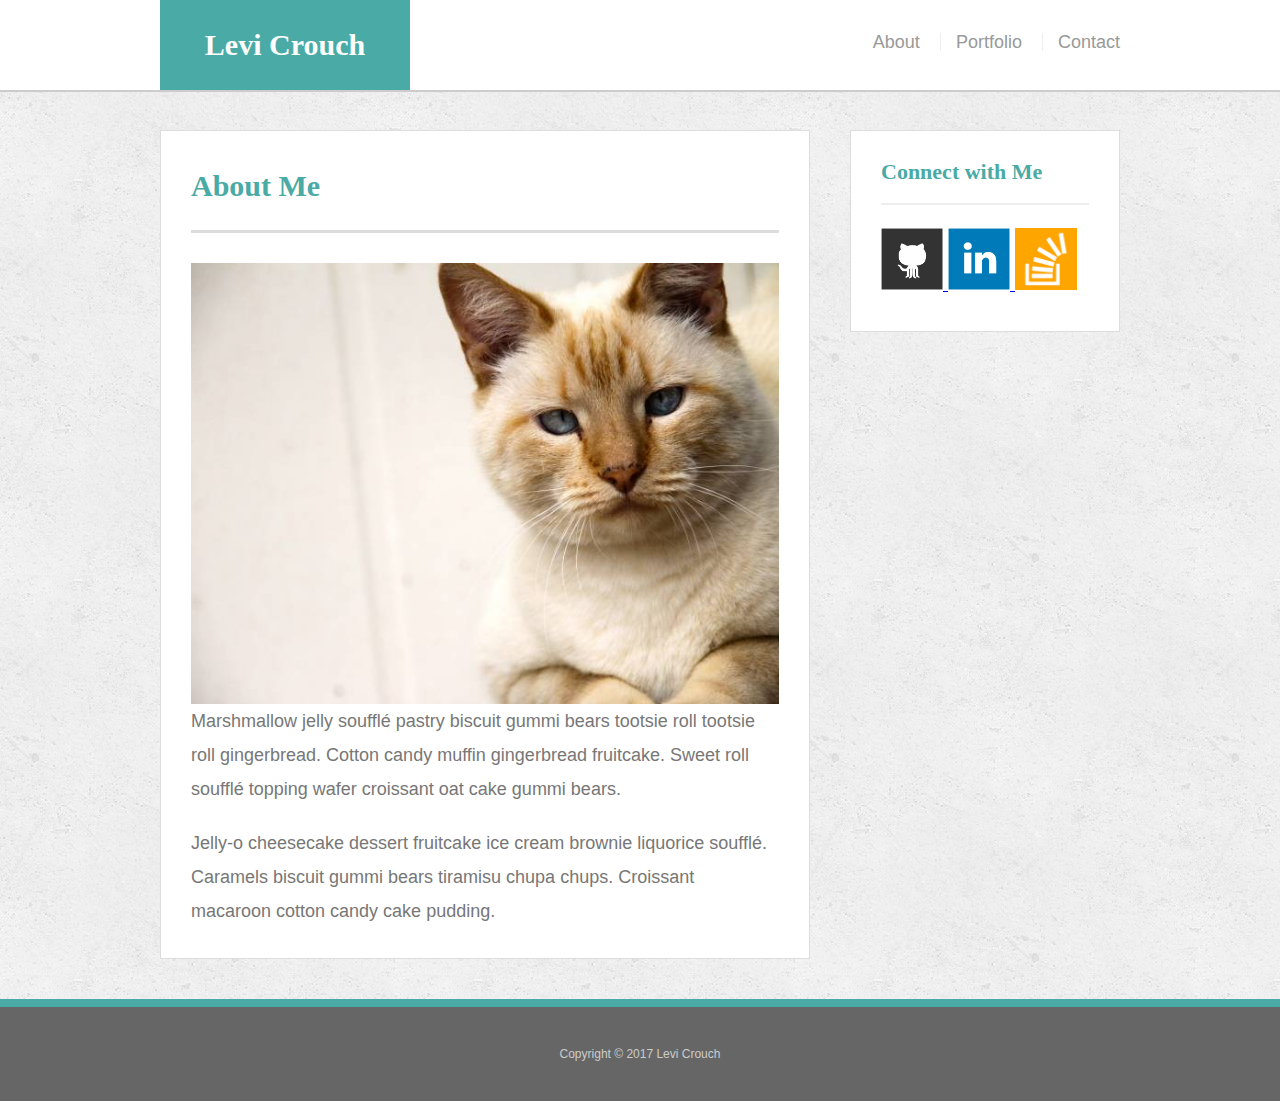
<file: index.html>
<!doctype html>
<html lang="en-us">

<head>
  <meta charset="UTF-8">
  <title>About | Levi Crouch</title>
  <link rel="stylesheet" type="text/css" href="assets/css/reset.css">
  <link rel="stylesheet" type="text/css" href="assets/css/style.css">
  <meta name="viewport" content="width=device-width, initial-scale=1.0">
</head>

<body>

  <header id="masthead">
    <div class="container">
      <a href="index.html" id="logo">Levi Crouch</a>
      <nav>
        <a href="index.html">About</a>
        <a href="portfolio.html">Portfolio</a>
        <a href="contact.html">Contact</a>
      </nav>
    </div>
  </header>

  <div id="main-container" class="container">
    <div class="row">
      <div class="col-md-8">
        <section class="main-section">
          <h1>About Me</h1>

          <img src="assets/images/cat.jpg" class="auth-image" alt="Levi Crouch">

          <p>Marshmallow jelly souffl&eacute; pastry biscuit gummi bears tootsie roll tootsie roll gingerbread. Cotton candy
            muffin gingerbread fruitcake. Sweet roll souffl&eacute; topping wafer croissant oat cake gummi&nbsp;bears.</p>

          <p>Jelly-o cheesecake dessert fruitcake ice cream brownie liquorice souffl&eacute;. Caramels biscuit gummi bears tiramisu
            chupa chups. Croissant macaroon cotton candy cake pudding.</p>

        </section>
      </div>
      <div class="col-md-4">

        <section class="sidebar">
          <div id="connect">
            <h2>Connect with Me</h2>

            <a href="https://github.com/levicrouch" target="_blank">
              <img src="assets/images/github-128.png" class="social" alt="GitHub" />
            </a>
            <a href="https://www.linkedin.com/in/levicrouch/" target="_blank">
              <img src="assets/images/linkedin-128.png" class="social" alt="LinkedIn" />
            </a>
            <a href="https://stackoverflow.com/users/8927497/lcrouch" target="_blank">
              <img src="assets/images/stackoverflow-128.png" class="social" alt="Stack Overflow" />
            </a>
          </div>
        </section>
      </div>
    </div>
  </div>
  <footer>
    <div class="container">
      Copyright &copy; 2017 Levi Crouch
    </div>
  </footer>
</body>

</html>
</file>
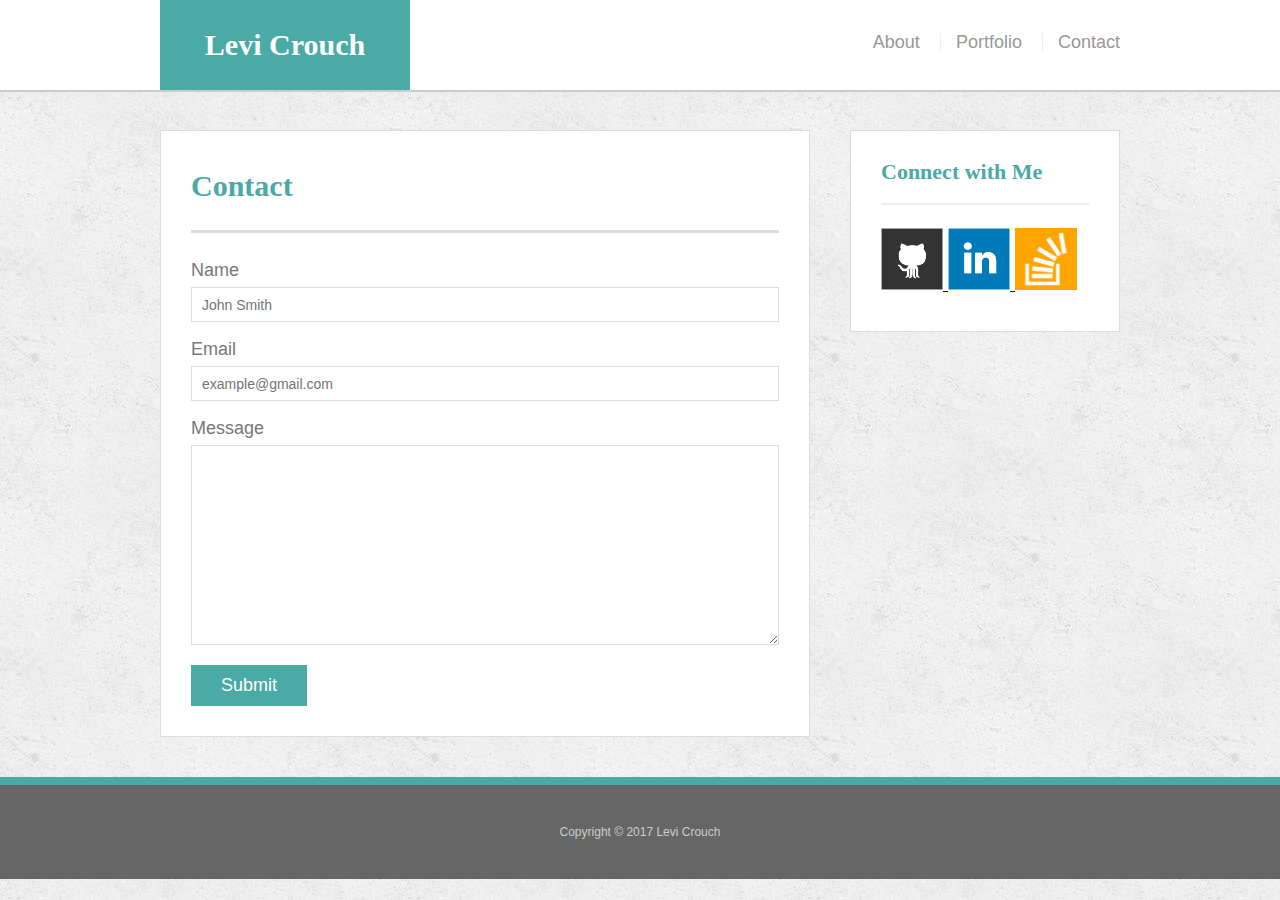
<file: contact.html>
<!doctype html>
<html lang="en-us">

<head>
  <meta charset="UTF-8">
  <title>Contact | Levi Crouch</title>
  <link rel="stylesheet" type="text/css" href="assets/css/reset.css">
  <link rel="stylesheet" type="text/css" href="assets/css/style.css">
  <meta name="viewport" content="width=device-width, initial-scale=1.0">
</head>

<body>

  <header id="masthead">
    <div class="container">
      <a href="index.html" id="logo">Levi Crouch</a>
      <nav>
        <a href="index.html">About</a>
        <a href="portfolio.html">Portfolio</a>
        <a href="contact.html">Contact</a>
      </nav>
    </div>
  </header>

  <div id="main-container" class="container">
    <div class="row">
      <div class="col-md-8">
        <section class="main-section">
          <h1>Contact</h1>

          <form id="contact-form">
            <ul>
              <li>
                <label for="name">Name</label>
                <input type="text" id="name" name="name" placeholder="John Smith" required="required">
              </li>
              <li>
                <label for="email">Email</label>
                <input type="email" id="email" name="email" placeholder="example@gmail.com" required="required">
              </li>
              <li>
                <label for="message">Message</label>
                <textarea id="message" name="message" required="required"></textarea>
              </li>
            </ul>
            <input type="submit">
          </form>

        </section>
      </div>
      <div class="col-md-4">
        <section class="sidebar">
          <div id="connect">
            <h2>Connect with Me</h2>

            <a href="https://github.com/levicrouch" target="_blank">
              <img src="assets/images/github-128.png" class="social" alt="GitHub" />
            </a>
            <a href="https://www.linkedin.com/in/levicrouch/" target="_blank">
              <img src="assets/images/linkedin-128.png" class="social" alt="LinkedIn" />
            </a>
            <a href="https://stackoverflow.com/users/8927497/lcrouch" target="_blank">
              <img src="assets/images/stackoverflow-128.png" class="social" alt="Stack Overflow" />
            </a>
          </div>
        </section>
      </div>
    </div>
  </div>

  <footer>
    <div class="container">
      Copyright &copy; 2017 Levi Crouch
    </div>
  </footer>
</body>

</html>
</file>
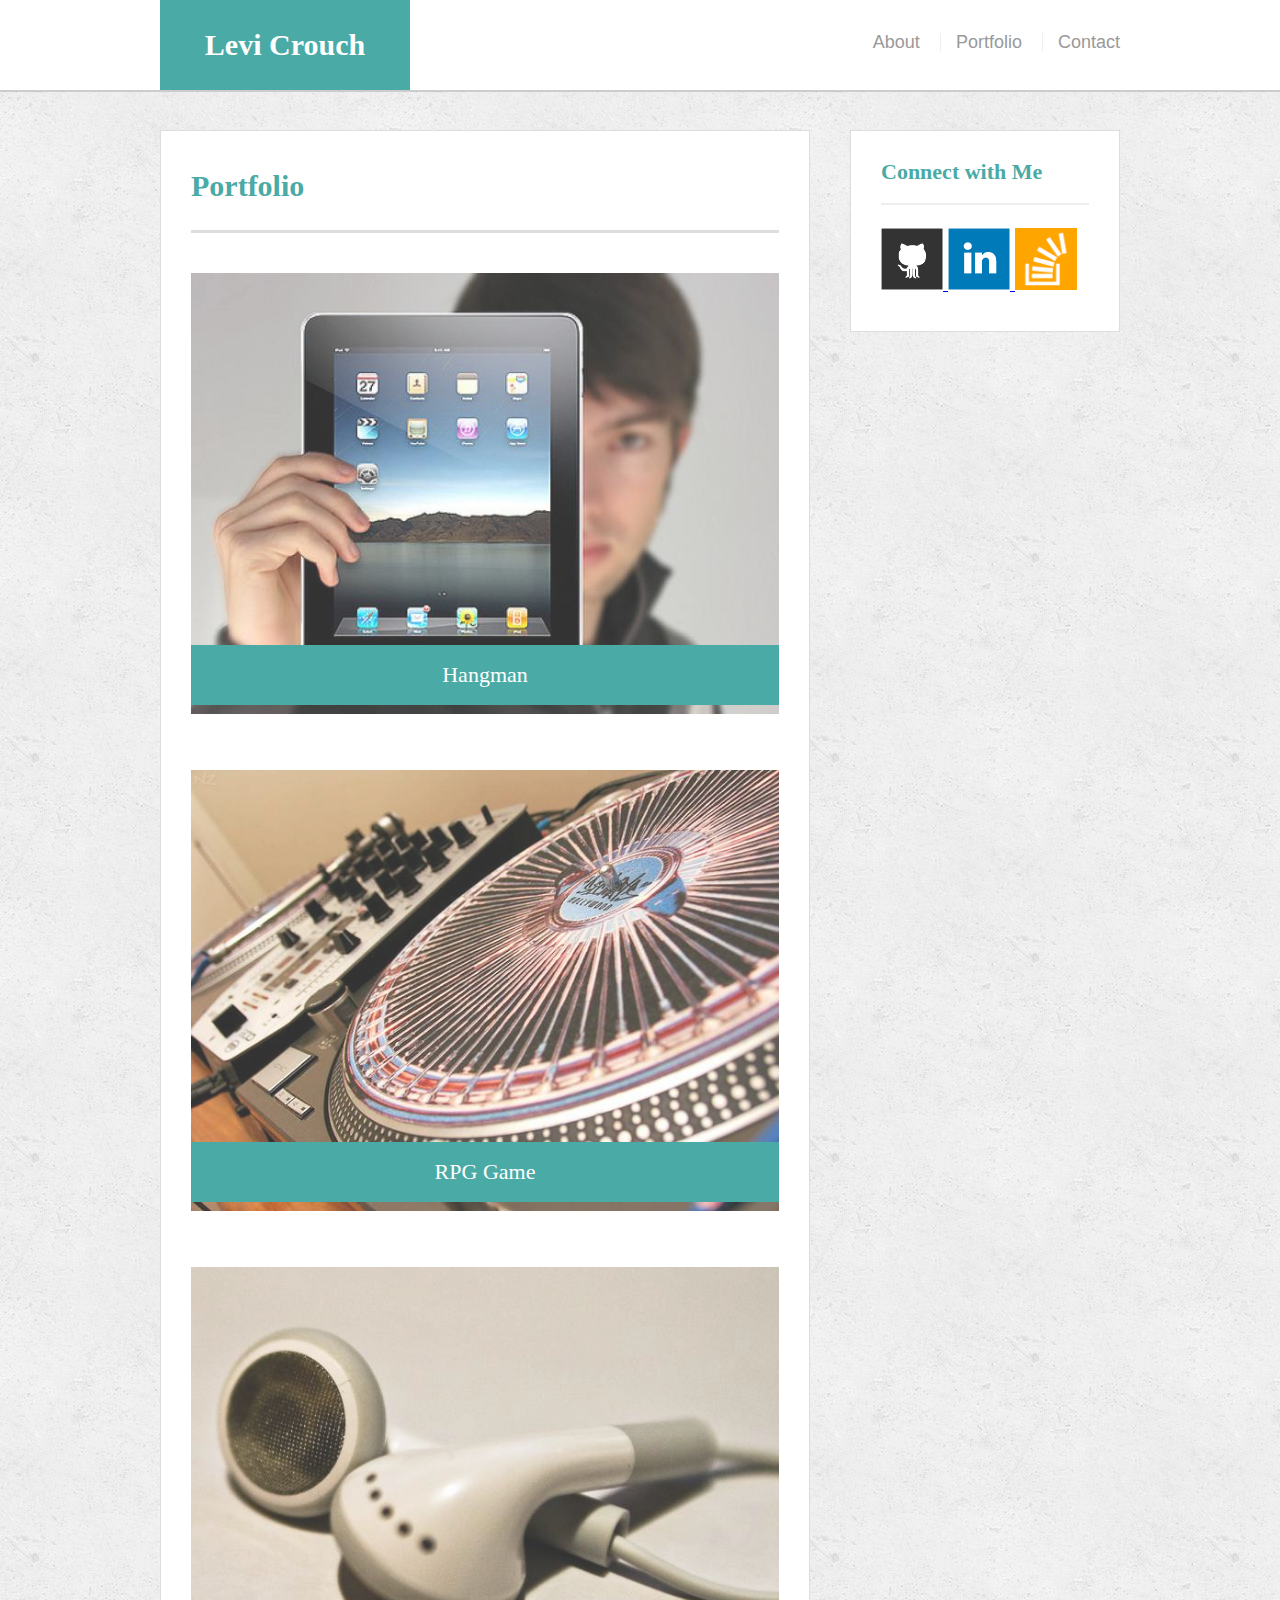
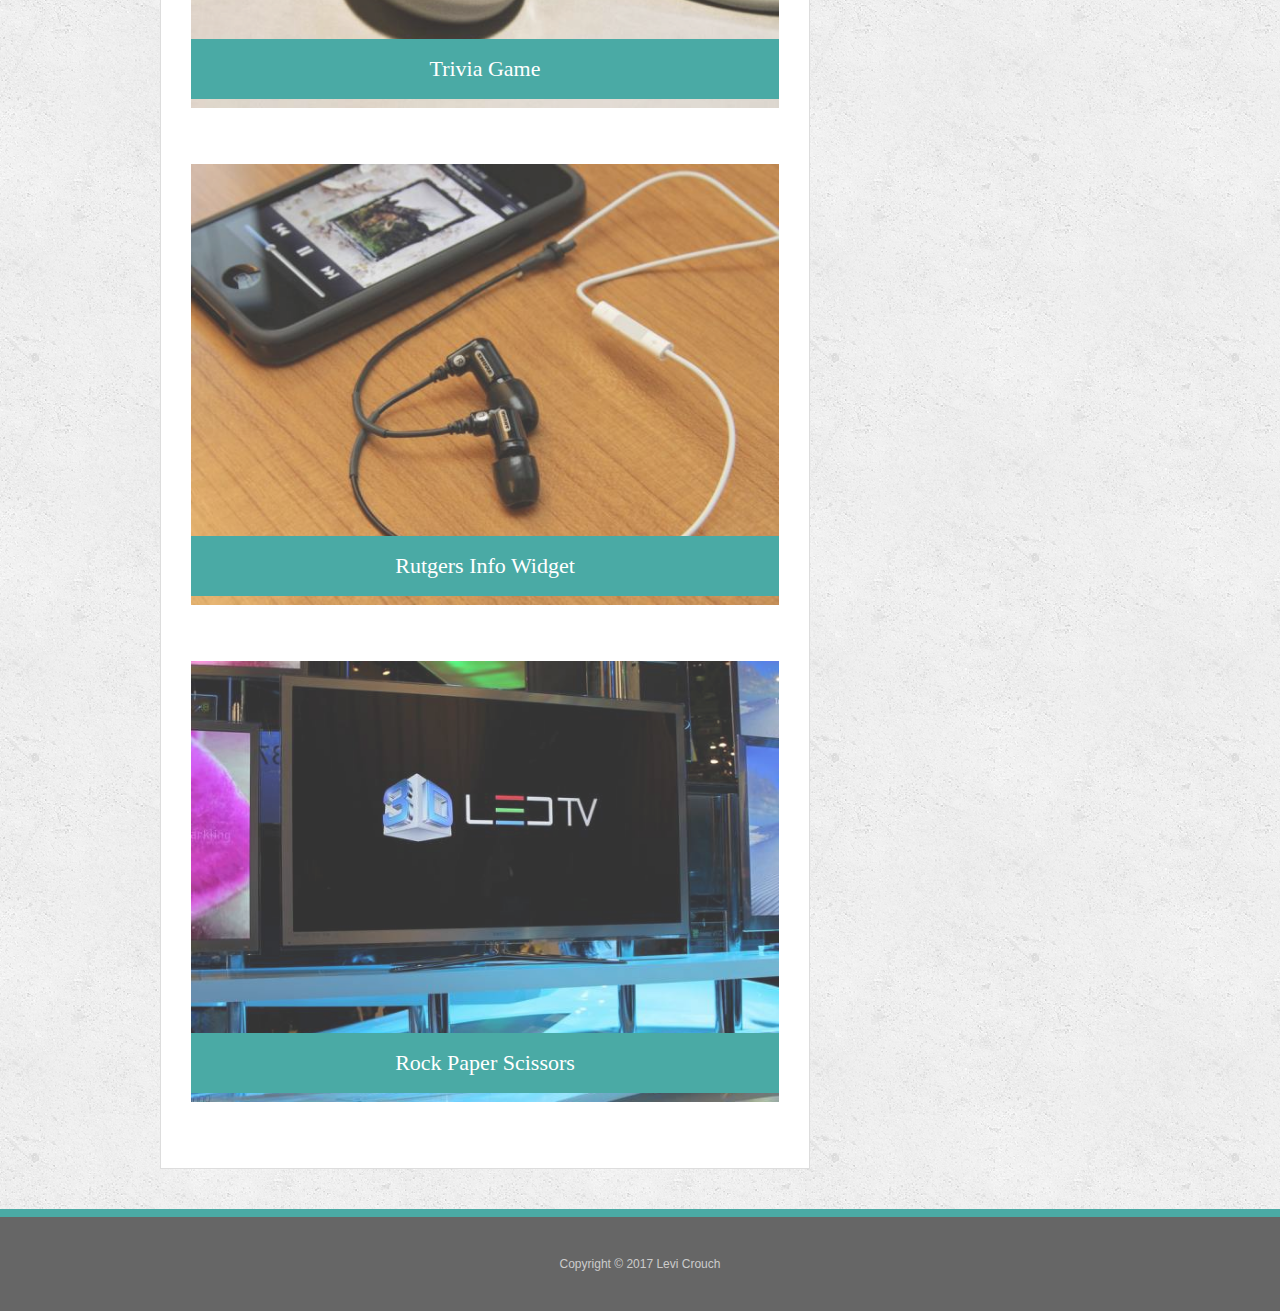
<file: portfolio.html>
<!doctype html>
<html lang="en-us">

<head>
  <meta charset="UTF-8">
  <title>Portfolio | Levi Crouch</title>
  <link rel="stylesheet" type="text/css" href="assets/css/reset.css">
  <link rel="stylesheet" type="text/css" href="assets/css/style.css">
  <meta name="viewport" content="width=device-width, initial-scale=1.0">
</head>

<body>

  <header id="masthead">
    <div class="container">
      <a href="index.html" id="logo">Levi Crouch</a>
      <nav>
        <a href="index.html">About</a>
        <a href="portfolio.html">Portfolio</a>
        <a href="contact.html">Contact</a>
      </nav>
    </div>
  </header>

  <div id="main-container" class="container">
    <div class="row">
      <div class="col-md-8">
        <section class="main-section">
          <h1>Portfolio</h1>

          <div class="work">
            <img src="assets/images/technics-q-c-640-480-1.jpg" alt="hangman">

            <h3>Hangman</h3>
          </div>
          <div class="work">
            <img src="assets/images/technics-q-c-640-480-2.jpg" alt="RPG Game">

            <h3>RPG Game</h3>
          </div>
          <div class="work">
            <img src="assets/images/technics-q-c-640-480-5.jpg" alt="Trivia Game">

            <h3>Trivia Game</h3>
          </div>
          <div class="work">
            <img src="assets/images/technics-q-c-640-480-7.jpg" alt="Rutgers Info Widget">

            <h3>Rutgers Info Widget</h3>
          </div>
          <div class="work">
            <img src="assets/images/technics-q-c-640-480-9.jpg" alt="Rock Paper Scissors">

            <h3>Rock Paper Scissors</h3>
          </div>

        </section>
      </div>
      <div class="col-md-4">
        <section class="sidebar">
          <div id="connect">
            <h2>Connect with Me</h2>

            <a href="https://github.com/levicrouch" target="_blank">
              <img src="assets/images/github-128.png" class="social" alt="GitHub" />
            </a>
            <a href="https://www.linkedin.com/in/levicrouch/" target="_blank">
              <img src="assets/images/linkedin-128.png" class="social" alt="LinkedIn" />
            </a>
            <a href="https://stackoverflow.com/users/8927497/lcrouch" target="_blank">
              <img src="assets/images/stackoverflow-128.png" class="social" alt="Stack Overflow" />
            </a>
          </div>
        </section>
      </div>
    </div>
  </div>

  <footer>
    <div class="container">
      Copyright &copy; 2017 Levi Crouch
    </div>
  </footer>
</body>

</html>
</file>
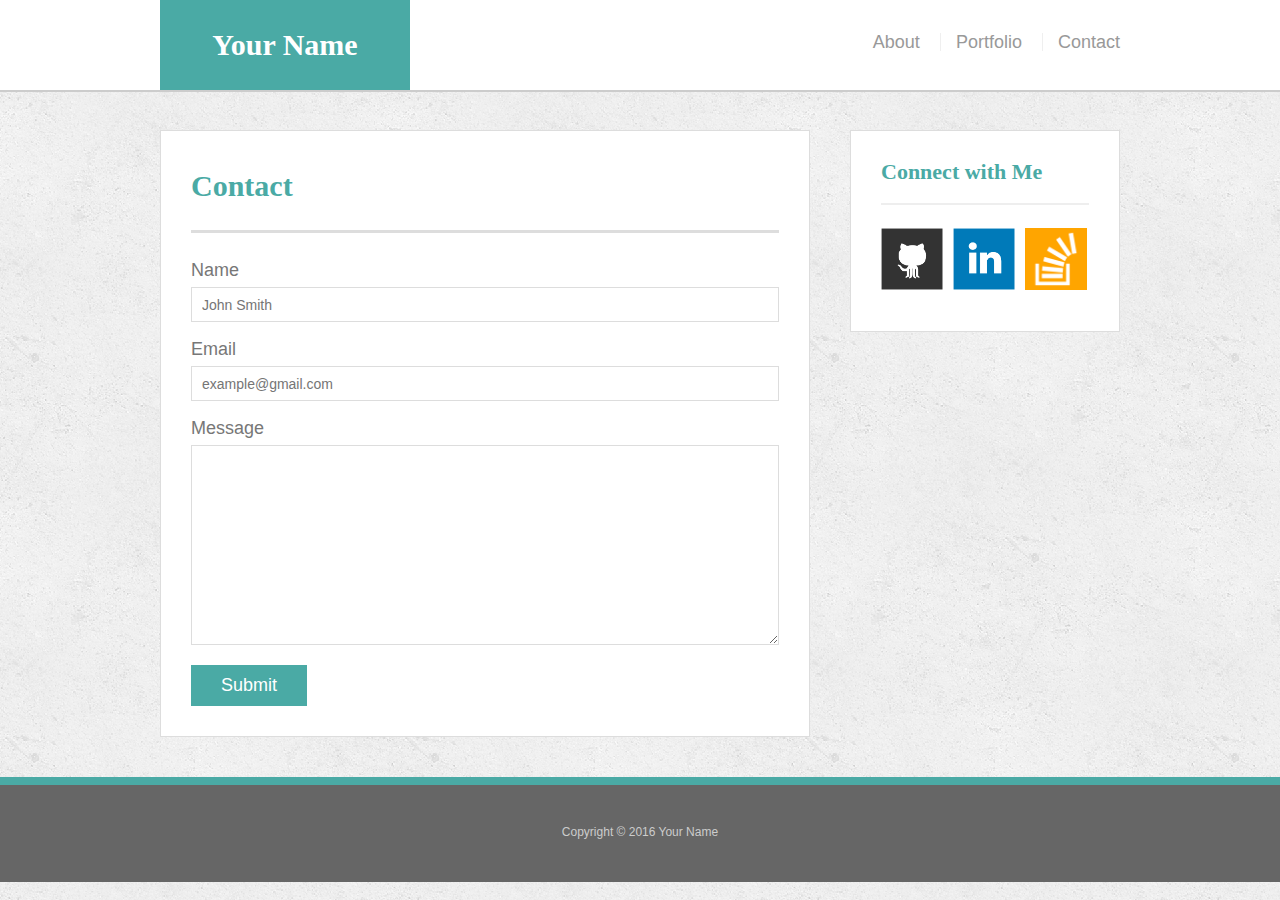
<file: bonus/hover-styles.html>
<!doctype html>
<html lang="en-us">

<head>
  <meta charset="UTF-8">
  <title>Hover Styling</title>
  <link rel="stylesheet" type="text/css" href="assets/css/reset.css">
  <link rel="stylesheet" type="text/css" href="assets/css/style.css">
</head>

<body>

  <header id="masthead">
    <div class="container">
      <a href="#" id="logo">Your Name</a>
      <nav>
        <a href="#">About</a>
        <a href="#">Portfolio</a>
        <a href="#">Contact</a>
      </nav>
    </div>
  </header>

  <div id="main-container" class="container">
    <section class="main-section">
      <h1>Contact</h1>

      <form id="contact-form">
        <ul>
          <li>
            <label for="name">Name</label>
            <input type="text" id="name" name="name" placeholder="John Smith" required="required">
          </li>
          <li>
            <label for="email">Email</label>
            <input type="email" id="email" name="email" placeholder="example@gmail.com" required="required">
          </li>
          <li>
            <label for="message">Message</label>
            <textarea id="message" name="message" required="required"></textarea>
          </li>
        </ul>
        <input type="submit">
      </form>

    </section>

    <section class="sidebar">
      <div id="connect">
        <h2>Connect with Me</h2>

        <img src="assets/images/github-128.png" class="social" alt="Github">
        <img src="assets/images/linkedin-128.png" class="social" alt="LinkedIn">
        <img src="assets/images/stackoverflow-128.png" class="social" alt="Stack Overflow">
      </div>
    </section>
  </div>

  <footer>
    <div class="container">
      Copyright &copy; 2016 Your Name
    </div>
  </footer>
</body>

</html>
</file>
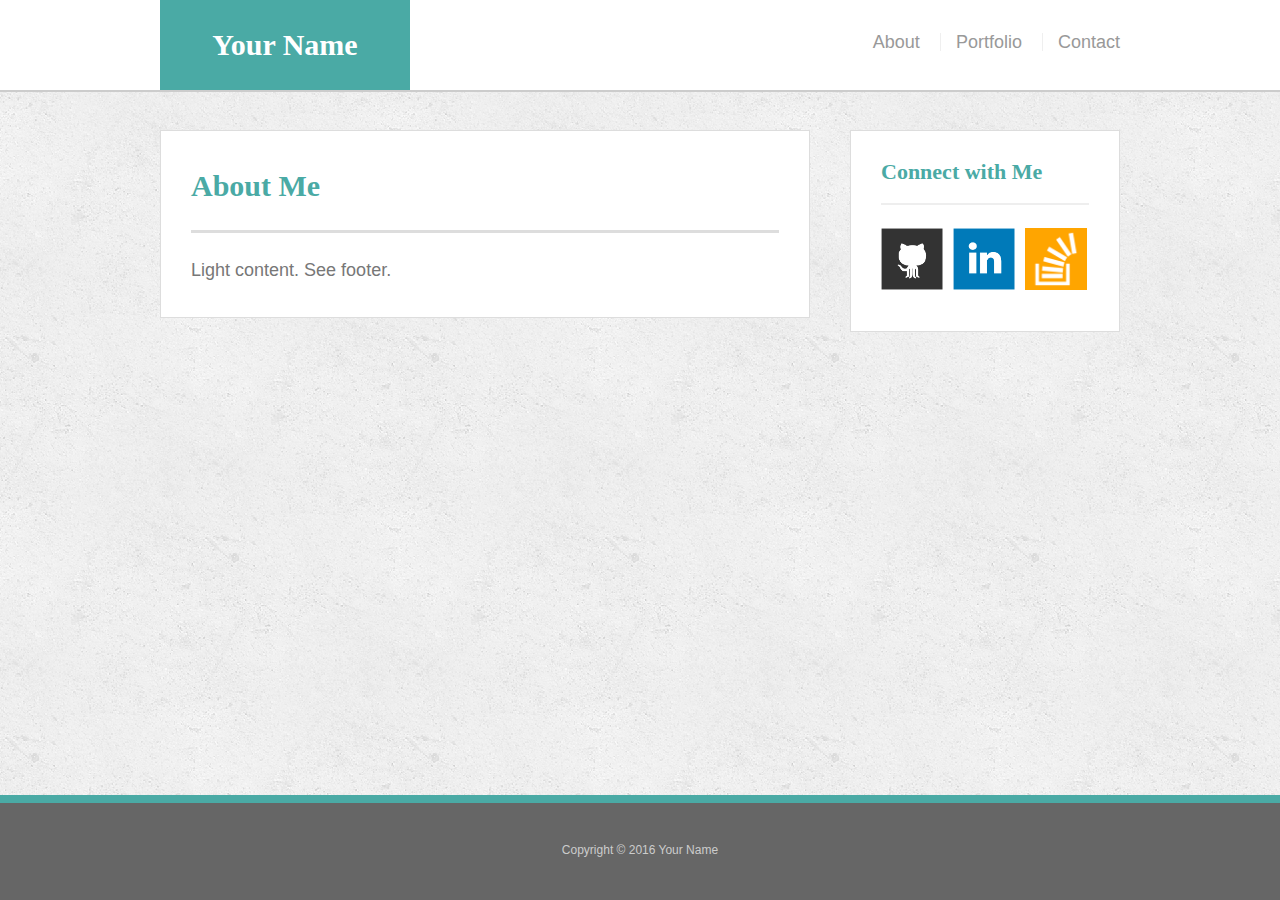
<file: bonus/sticky-footer.html>
<!doctype html>
<html lang="en-us">

<head>
  <meta charset="UTF-8">
  <title>Sticky Footer</title>
  <link rel="stylesheet" type="text/css" href="assets/css/reset.css">
  <link rel="stylesheet" type="text/css" href="assets/css/style.css">
</head>

<body>

  <header id="masthead">
    <div class="container">
      <a href="#" id="logo">Your Name</a>
      <nav>
        <a href="#">About</a>
        <a href="#">Portfolio</a>
        <a href="#">Contact</a>
      </nav>
    </div>
  </header>

  <div class="wrapper">
    <div id="main-container" class="container">
      <section class="main-section">
        <h1>About Me</h1>

        <p>Light content. See footer.</p>

      </section>

      <section class="sidebar">
        <div id="connect">
          <h2>Connect with Me</h2>

          <img src="assets/images/github-128.png" class="social" alt="Github">
          <img src="assets/images/linkedin-128.png" class="social" alt="LinkedIn">
          <img src="assets/images/stackoverflow-128.png" class="social" alt="Stack Overflow">
        </div>
      </section>

      <div class="push"></div>
    </div>
  </div>

  <footer>
    <div class="container">
      Copyright &copy; 2016 Your Name
    </div>
  </footer>
</body>

</html>
</file>
<file: assets/css/style.css>
body {
  font-family: Arial, "Helvetica Neue", Helvetica, sans-serif;
  font-size: 18px;
  line-height: 34px;
  color: #777;
  background: url("../images/concrete_seamless.png");
}

* {
  box-sizing: border-box;
}

/* general */

.container {
  width: 100%;
  max-width: 960px;
  margin: 0 auto;
  clear: both;
}

h1,
h2,
h3,
p {
  margin-bottom: 20px;
}

p:last-child {
  margin-bottom: 0;
}

h1,
h2,
h3 {
  font-family: Georgia, Times, "Times New Roman", serif;
  font-weight: 700;
  color: #4aaaa5;
}

h1 {
  padding-bottom: 20px;
  font-size: 30px;
  line-height: 49px;
  border-bottom: 3px solid #ddd;
}

h2,
h3 {
  font-size: 22px;
}

/* header */

#masthead {
  position: fixed;
  z-index: 99;
  width: 100%;
  margin: 0 0 30px;
  overflow: auto;
  color: #fff;
  background: #fff;
  border-bottom: 2px solid #ccc;
}

#logo {
  float: left;
  width: 250px;
  height: 90px;
  font-family: Georgia, Times, "Times New Roman", serif;
  font-size: 30px;
  font-weight: 700;
  line-height: 90px;
  color: #fff;
  text-align: center;
  text-decoration: none;
  background: #4aaaa5;
}

nav {
  float: right;
  margin-top: 25px;
}

nav a {
  display: inline-block;
  padding-left: 15px;
  margin-left: 15px;
  line-height: 18px;
  color: #999;
  text-decoration: none;
  border-left: 1px solid #efefef;
}

nav a:first-child {
  border-left: 0 none;
}

/* footer */

footer {
  padding: 30px 0;
  clear: both;
  font-size: 12px;
  color: #fff;
  color: #ccc;
  text-align: center;
  background: #666;
  border-top: 8px solid #4aaaa5;
}

/* sidebar */

.sidebar {
  float: right;
  width: 100%;
  max-width: 270px;
  padding: 30px;
  margin-bottom: 20px;
  background: #fff;
  border: 1px solid #ddd;
}

h3,
.sidebar h2 {
  padding-bottom: 20px;
  margin-bottom: 15px;
  line-height: 22px;
  border-bottom: 2px solid #eee;
}

.social {
  width: 62px;
  height: 62px;
  margin-top: 8px;
  margin-right: 5px;
}

.social:last-child {
  margin-right: 0;
}

/* main */

#main-container {
  padding-top: 130px;
}

.main-section {
  float: left;
  width: 100%;
  max-width: 650px;
  padding: 30px;
  margin: 0 0 40px;
  background: #fff;
  border: 1px solid #ddd;
}

/* portfolio page */

.work {
  position: relative;
  float: left;
  width: 100%;
  margin: 20px 0 25px;
  overflow: auto;
}

/* .work:nth-child(even) {
  margin-right: 40px;
} */

.work img {
  width: 100%;
  border: 0 none;
  opacity: 0.8;
}

.work h3 {
  position: absolute;
  bottom: 20px;
  width: 100%;
  padding: 15px;
  margin-bottom: 0;
  font-weight: 300;
  line-height: 30px;
  color: #fff;
  text-align: center;
  background: #4aaaa5;
  border-bottom: 0;
}

.auth-image {
  float: left;
  width: 100%;
  height: auto;
  margin-top: 10px;
  margin-right: 25px;
}

/* contact page */

#contact-form ul {
  margin-bottom: 20px;
}

#contact-form li {
  margin-bottom: 10px;
}

label,
input[type=text],
input[type=email],
textarea {
  display: block;
  width: 100%;
}

input[type=text],
input[type=email],
textarea {
  height: 35px;
  padding: 0 10px;
  font-size: 14px;
  border: 1px solid #ddd;
}

textarea {
  height: 200px;
}

input[type=submit] {
  padding: 10px 30px;
  font-size: 18px;
  color: #fff;
  cursor: pointer;
  background: #4aaaa5;
  border: 0 none;
}

@media screen and (max-width: 980px) {
  #masthead {
    max-width: 980px;

  }
  nav {
    margin-right: 30px;
  }

  .sidebar {
    float: left;
    margin-left: 40px;
    
  }
  .main-section {
    max-width: 980px;
  }
  #logo{
    margin-left: 40px;
  }
  .auth-image {
    width: 100%;
  }
  .col-md-8 {
    margin-left: 40px;
    max-width: 60%;
  }
  
  .work {
    margin: 20px 20px 20px 0;
    width: 100%;
  }
}
@media screen and (max-width: 768px) {
  #masthead {
    max-width: 768px;

  }
  .container{
    margin-left: 20px;
  }
  nav {
    margin-right: 50px;
  }
  .col-md-8{
    max-width: 100%;
    margin-left: unset;
    /* margin-right: 40px; */
    
  }
  .col-md-4{
    float: left;
    clear: both;
    max-width: 768px;
    width: 100%;
    /* margin-left: -60px; */
    /* margin-left: 20px; */
  }
  .sidebar {
    max-width: unset;
    margin-left: 0;
  }
  .main-section {
    margin-left: 0;
  }
  .row {
    max-width: 768px;
    margin-left: 0;
    margin-right: 40px;
  }
  .auth-image {
    width: 50%;
  }
  .work {
    margin: 20px 20px 20px 0;
    width: 45%;
  }
  }
  @media screen and (max-width: 640px) {
    #masthead {
      max-width: 640px;
  
    }
    .container {
      margin-left: 0;
    }
    #logo {
      width: 100%;
      margin-left: 0;
    }
    nav {
      width: 100%;
      float: left;
      margin-right: 0;
      margin-top: 10px;
      margin-bottom: 10px;     
    }
    nav a {
      margin: 0;
      width: 30%;
    }
    .row {
      margin-right: 40px;
    }
    #main-container {
      padding-top: 165px;
      margin: 0 20px 20px 20px;
    }
    .auth-image {
      width: 100%;
    }
    .work {
      margin: 20px 20px 20px 0;
      width: 100%;
    }
  }
</file>
<file: bonus/assets/css/style.css>
body {
  font-family: Arial, "Helvetica Neue", Helvetica, sans-serif;
  font-size: 18px;
  line-height: 34px;
  color: #777;
  background: url("../images/concrete_seamless.png");
}

* {
  box-sizing: border-box;
  margin: 0;
}

/* sticky footer styling */

/* http://ryanfait.com/html5-sticky-footer/ */

html,
body {
  height: 100%;
}

.wrapper {
  height: auto !important;
  height: 100%;
  min-height: 100%;
  margin: 0 auto -105px;
}

footer,
.push {
  height: 105px;
}

/* end sticky footer styling */

/* start hover styling */

#logo:hover,
input[type=submit]:hover {
  background: #5e7f7e;
}

nav a:hover {
  color: #5e7f7e;
}

.social:hover {
  cursor: pointer;
  opacity: 0.8;
}

/* end hover styling */

/* general styling */

.container {
  width: 100%;
  max-width: 960px;
  margin: 0 auto;
  clear: both;
}

h1,
h2,
h3,
p {
  margin-bottom: 20px;
}

p:last-child {
  margin-bottom: 0;
}

h1,
h2,
h3 {
  font-family: Georgia, Times, "Times New Roman", serif;
  font-weight: 700;
  color: #4aaaa5;
}

h1 {
  padding-bottom: 20px;
  font-size: 30px;
  line-height: 49px;
  border-bottom: 3px solid #ddd;
}

h2,
h3 {
  font-size: 22px;
}

/* header */

#masthead {
  position: fixed;
  z-index: 99;
  width: 100%;
  margin: 0 0 30px;
  overflow: auto;
  color: #fff;
  background: #fff;
  border-bottom: 2px solid #ccc;
}

#logo {
  float: left;
  width: 250px;
  height: 90px;
  font-family: Georgia, Times, "Times New Roman", serif;
  font-size: 30px;
  font-weight: 700;
  line-height: 90px;
  color: #fff;
  text-align: center;
  text-decoration: none;
  background: #4aaaa5;
}

nav {
  float: right;
  margin-top: 25px;
}

nav a {
  display: inline-block;
  padding-left: 15px;
  margin-left: 15px;
  line-height: 18px;
  color: #999;
  text-decoration: none;
  border-left: 1px solid #efefef;
}

nav a:first-child {
  border-left: 0 none;
}

/* footer */

footer {
  padding: 30px 0;
  clear: both;
  font-size: 12px;
  color: #fff;
  color: #ccc;
  text-align: center;
  background: #666;
  border-top: 8px solid #4aaaa5;
}

/* sidebar */

.sidebar {
  float: right;
  width: 100%;
  max-width: 270px;
  padding: 30px;
  margin-bottom: 20px;
  background: #fff;
  border: 1px solid #ddd;
}

h3,
.sidebar h2 {
  padding-bottom: 20px;
  margin-bottom: 15px;
  line-height: 22px;
  border-bottom: 2px solid #eee;
}

.social {
  width: 62px;
  height: 62px;
  margin-top: 8px;
  margin-right: 5px;
}

.social:last-child {
  margin-right: 0;
}

/* main */

#main-container {
  padding-top: 130px;
}

.main-section {
  float: left;
  width: 100%;
  max-width: 650px;
  padding: 30px;
  margin: 0 0 40px;
  background: #fff;
  border: 1px solid #ddd;
}

/* contact page */

#contact-form ul {
  margin-bottom: 20px;
}

#contact-form li {
  margin-bottom: 10px;
}

label,
input[type=text],
input[type=email],
textarea {
  display: block;
  width: 100%;
}

input[type=text],
input[type=email],
textarea {
  height: 35px;
  padding: 0 10px;
  font-size: 14px;
  border: 1px solid #ddd;
}

textarea {
  height: 200px;
}

input[type=submit] {
  padding: 10px 30px;
  font-size: 18px;
  color: #fff;
  cursor: pointer;
  background: #4aaaa5;
  border: 0 none;
}
</file>
